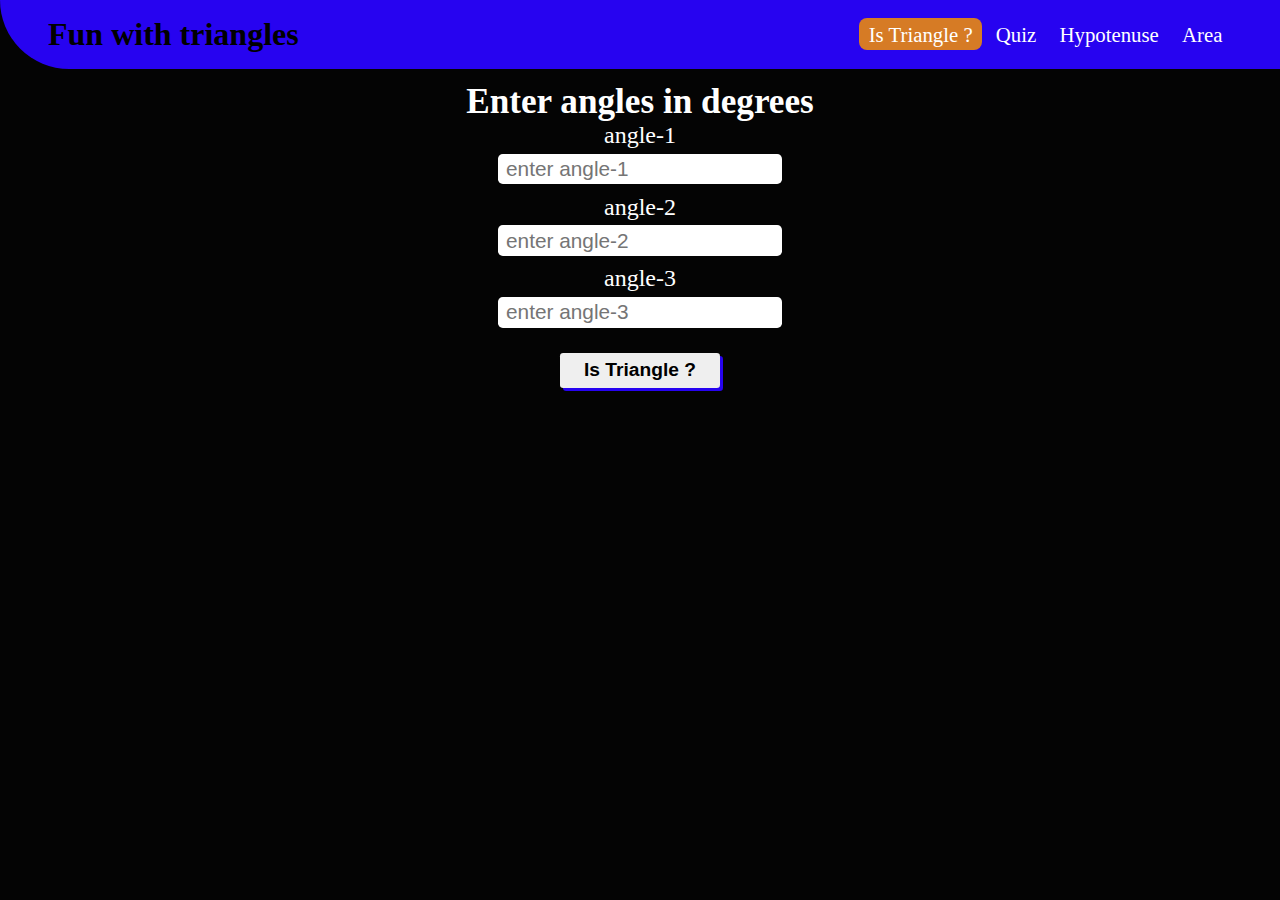
<file: index.html>
<!DOCTYPE html>
<html lang="en">
<head>
  <meta charset="UTF-8">
  <meta http-equiv="X-UA-Compatible" content="IE=edge">
  <meta name="viewport" content="width=device-width, initial-scale=1.0">
  <title>Is Triangle?</title>
  <script src="app.js" defer></script>
  <link rel="stylesheet" href="styles.css">

</head>
<body>

  <nav class="nav-bar">
    <h1><a href="../../index.html" class="nav-heading">Fun with triangles</a></h1>
    <div class="title-divider"></div>
    <div class="nav-links">
      <a class="link link-active" href="../../index.html">Is Triangle ?</a>
      <a href="./pages/quiz/quiz.html" class="link">Quiz</a>
      <a href="./pages/hypotenuse/hypotenuse.html" class="link">Hypotenuse</a>
      <a href="./pages/area/area.html" class="link">Area</a>
    </div>
  </nav>
  
  <main>

    <h1 class="heading">Enter angles in degrees</h1>
    <div class="divider"></div>

    <div class="input-container"> 
      <label for="angle1">angle-1</label>
      <input type="number" class="angle-input" id="angle1" placeholder="enter angle-1">
    </div>

    <div class="input-container"> 
      <label for="angle2">angle-2</label>
      <input type="number" class="angle-input" id="angle2" placeholder="enter angle-2">
    </div>

    <div class="input-container"> 
      <label for="angle3">angle-3</label>
    <input type="number" class="angle-input" id="angle3" placeholder="enter angle-3">
    </div>
  
    <button class="check-btn">Is Triangle ?</button>
    
    <div class="output-message"></div>

   
  </main>
</body>
</html>
</file>
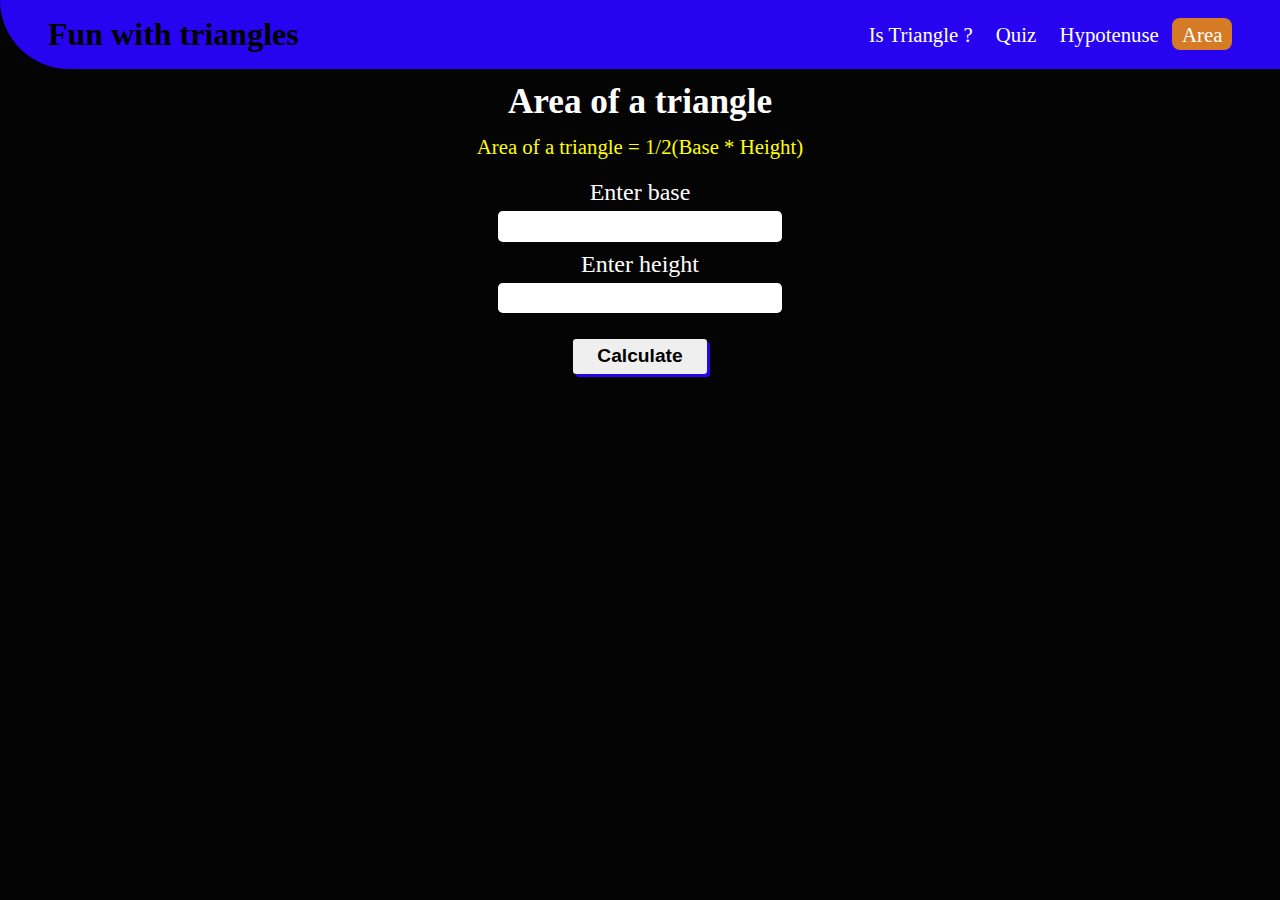
<file: pages/area/area.html>
<!DOCTYPE html>
<html lang="en">
<head>
  <meta charset="UTF-8">
  <meta http-equiv="X-UA-Compatible" content="IE=edge">
  <meta name="viewport" content="width=device-width, initial-scale=1.0">
  <title>Area</title>
  <script src="area.js" defer></script>
  <link rel="stylesheet" href="../../styles.css">

</head>
<body>

  

  <nav class="nav-bar">
    <h1><a href="../../index.html" class="nav-heading">Fun with triangles</a></h1>
    <div class="title-divider"></div>
    <div class="nav-links">
      <a class="link" href="../../index.html">Is Triangle ?</a>
      <a href="../quiz/quiz.html" class="link">Quiz</a>
      <a href="../hypotenuse/hypotenuse.html" class="link">Hypotenuse</a>
      <a href="../area/area.html" class="link link-active">Area</a>
    </div>
  </nav>

  <main> 
  <h1 class="heading">Area of a triangle</h1>
  <p class="formula">Area of a triangle = 1/2(Base * Height)</p>

  <div class="divider"></div>

  <div class="input-container base">

    <label for="base-value">Enter base</label>
    <input type="number" id="base-value">
  </div>
  <div class="input-container height">
    <label for="height-value">Enter height</label>
    <input type="number" id="height-value">
  </div>

  <p class="output"></p>

  <button class="calculate-btn">Calculate</button>
  
  <div class="divider"></div>
  
  <p id="output-message"></p>

  </main>

</body>
</html>
</file>
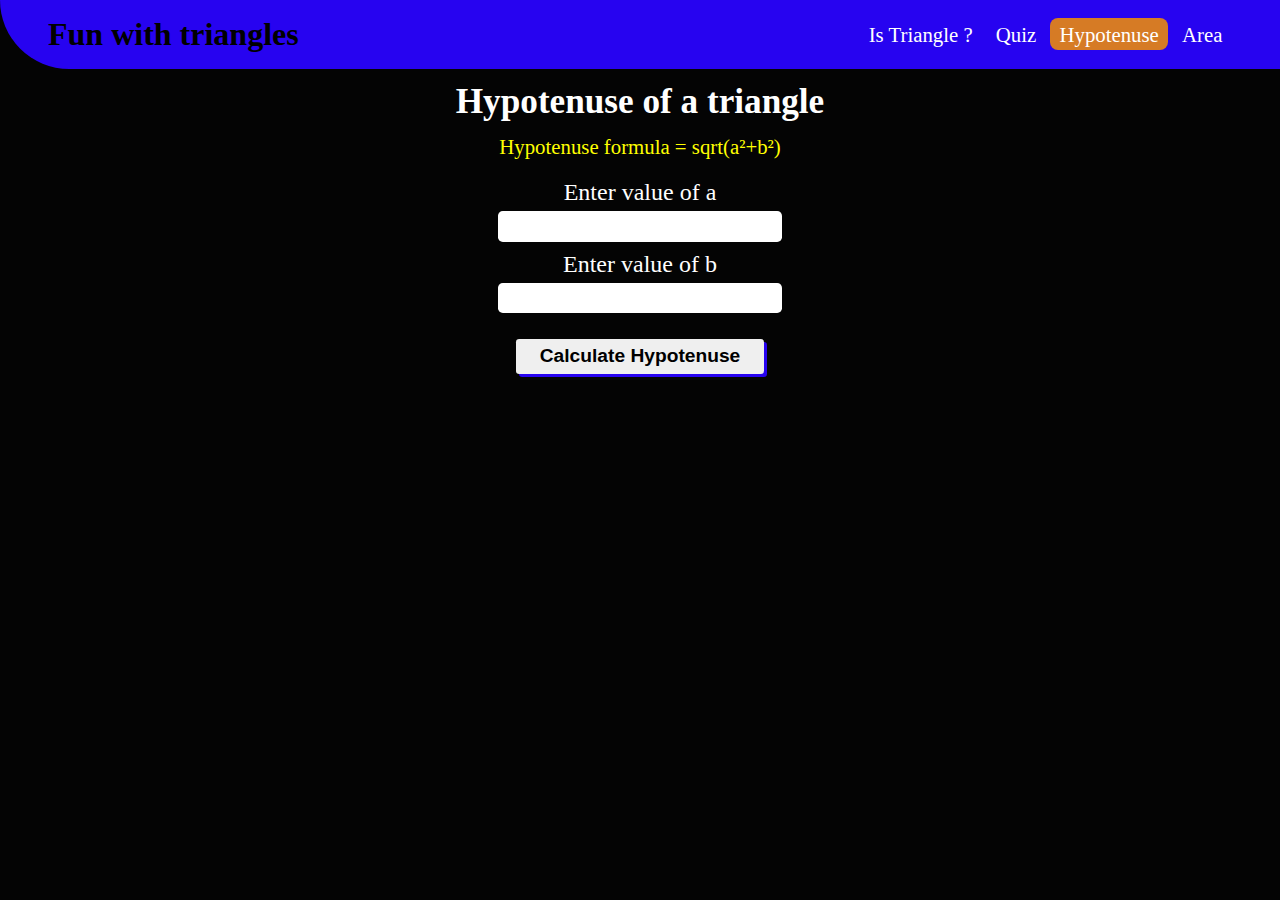
<file: pages/hypotenuse/hypotenuse.html>
<!DOCTYPE html>
<html lang="en">
<head>
  <meta charset="UTF-8">
  <meta http-equiv="X-UA-Compatible" content="IE=edge">
  <meta name="viewport" content="width=device-width, initial-scale=1.0">
  <title>Hypotenuse</title>
  <script src="hypotenuse.js" defer></script>
  <link rel="stylesheet" href="../../styles.css">
</head>
<body>

  <nav class="nav-bar">
    <h1><a href="../../index.html" class="nav-heading">Fun with triangles</a></h1>
    <div class="title-divider"></div>
    <div class="nav-links">
      <a class="link" href="../../index.html">Is Triangle ?</a>
      <a href="../quiz/quiz.html" class="link">Quiz</a>
      <a href="../hypotenuse/hypotenuse.html" class="link link-active">Hypotenuse</a>
      <a href="../area/area.html" class="link">Area</a>
    </div>
  </nav>

  <main>

    <h1 class="heading">Hypotenuse of a triangle</h1>
    <p class="formula">Hypotenuse formula = <span>sqrt(a²+b²)</span></p>
    <div class="divider"></div>

    <div class="input-container base-a">
      <label for="base-value-a">Enter value of <span>a</span> </label>
      <input type="number" id="base-value-a" >
    </div>

    <div class="input-container base-b">
      <label for="base-value-b">Enter value of <span>b</span></label>
      <input type="number" id="base-value-b">
    </div>

    <button class="calculate-btn">Calculate Hypotenuse</button>

    <div class="divider"></div>
    <div id="output-message"></div>

  </main>
</body>
</html>
</file>
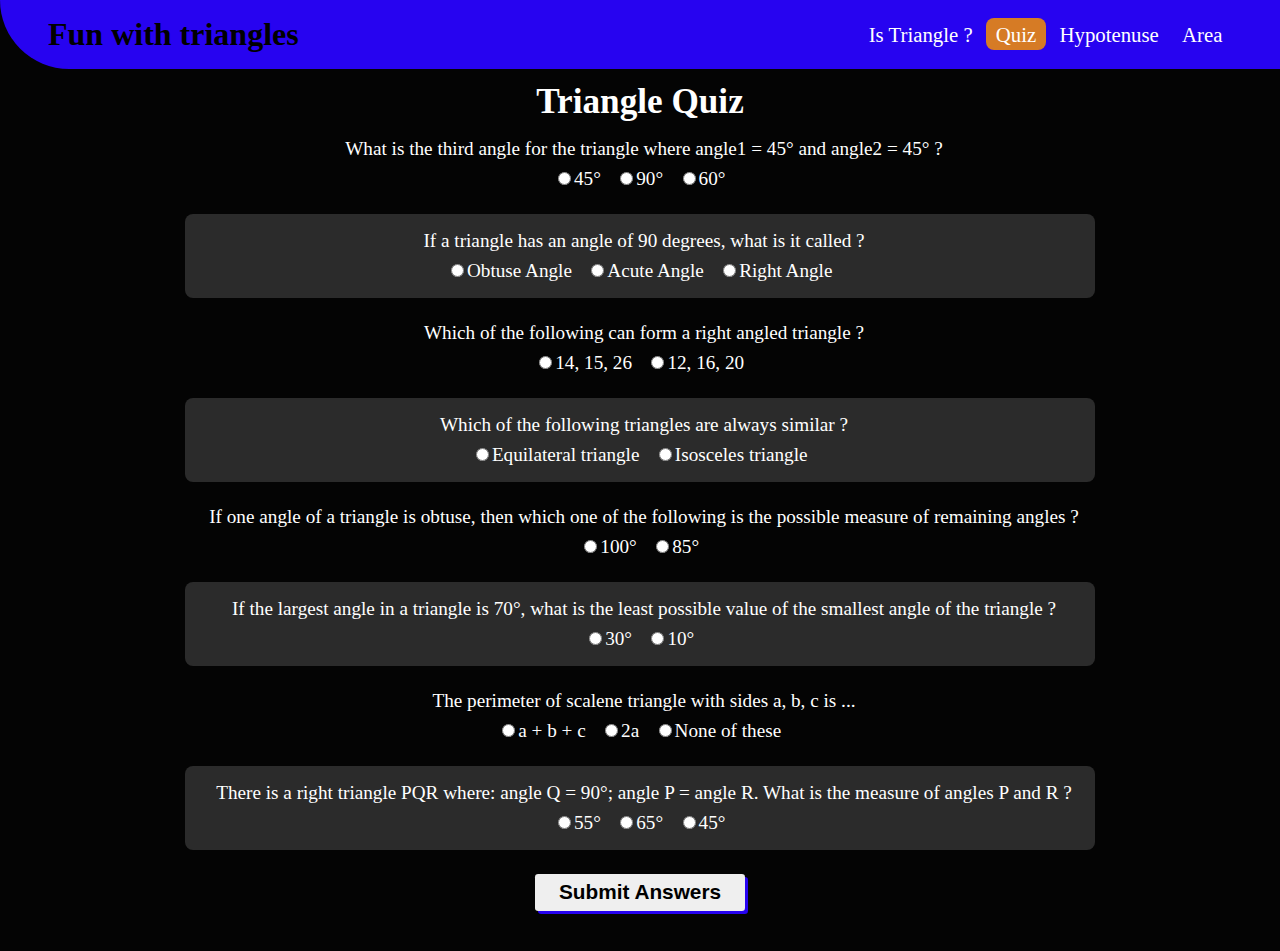
<file: pages/quiz/quiz.html>
<!DOCTYPE html>
<html lang="en">
<head>
  <meta charset="UTF-8">
  <meta http-equiv="X-UA-Compatible" content="IE=edge">
  <meta name="viewport" content="width=device-width, initial-scale=1.0">
  <title>Quiz</title>
  <script src="quiz.js" defer></script>
  <link rel="stylesheet" href="../../styles.css">

</head>
<body>

  <nav class="nav-bar">
    <h1><a href="../../index.html" class="nav-heading">Fun with triangles</a></h1>
    <div class="title-divider"></div>
    <div class="nav-links">
      <a class="link" href="../../index.html">Is Triangle ?</a>
      <a href="../quiz/quiz.html" class="link link-active">Quiz</a>
      <a href="../hypotenuse/hypotenuse.html" class="link">Hypotenuse</a>
      <a href="../area/area.html" class="link">Area</a>
    </div>
  </nav>


  <main>

  <h1 class="heading">Triangle Quiz</h1>
  <div class="divider"></div>
  <form class="quiz-form">
   
    <div class="question-container">
      <p class="question">What is the third angle for the triangle where angle1 = 45° and angle2 = 45° ?</p>
      <label><input type="radio" name="question-1" value="45°">45°</label>
      <label><input type="radio" name="question-1" value="90°">90°</label>
      <label><input type="radio" name="question-1" value="60°">60°</label>
  </div>

  <div class="question-container">
      <p class="question">If a triangle has an angle of 90 degrees, what is it called ?</p>
      <label><input type="radio" name="question-2" value="Obtuse Angle">Obtuse Angle</label>
      <label><input type="radio" name="question-2" value="Acute Angle">Acute Angle</label>
      <label><input type="radio" name="question-2" value="Right Angle">Right Angle</label>
  </div>

  <div class="question-container">
      <p class="question">Which of the following can form a right angled triangle ?</p>
      <label><input type="radio" name="question-3" value="14, 15, 26">14, 15, 26</label>
      <label><input type="radio" name="question-3" value="12, 16, 20">12, 16, 20</label>
  </div>

  <div class="question-container">
      <p class="question">Which of the following triangles are always similar ?</p>
      <label><input type="radio" name="question-4" value="Equilateral triangle">Equilateral triangle</label>
      <label><input type="radio" name="question-4" value="Isosceles triangle">Isosceles triangle</label>
  </div>

  <div class="question-container">
      <p class="question">If one angle of a triangle is obtuse, then which one of the following is the possible measure of remaining angles ?</p>
      <label><input type="radio" name="question-5" value="100°">100°</label>
      <label><input type="radio" name="question-5" value="85°">85°</label>
  </div>

  <div class="question-container">
      <p class="question">If the largest angle in a triangle is 70°, what is the least possible value of the smallest angle of the triangle ?</p>
      <label><input type="radio" name="question-6" value="30°">30°</label>
      <label><input type="radio" name="question-6" value="10°">10°</label>
  </div>

  <div class="question-container">
      <p class="question">The perimeter of scalene triangle with sides a, b, c is ...</p>
      <label><input type="radio" name="question-7" value="a + b + c">a + b + c</label>
      <label><input type="radio" name="question-7" value="2a">2a</label>
      <label><input type="radio" name="question-7" value="None of these">None of these</label>
  </div>

  <div class="question-container">
      <p class="question">There is a right triangle PQR where: angle Q = 90°; angle P = angle R. What is the measure of angles P and R ?</p>
      <label><input type="radio" name="question-8" value="55°">55°</label>
      <label><input type="radio" name="question-8" value="65°">65°</label>
      <label><input type="radio" name="question-8" value="45°">45°</label>
  </div>
  </form>

  <button id="submit-btn">Submit Answers</button>
  <p class="quiz-score"></p>
</main>
</body>
</html>
</file>
<file: styles.css>
/* @import url('https://fonts.googleapis.com/css2?family=Megrim&display=swap'); */
/* @import url('https://fonts.googleapis.com/css2?family=Poppins:wght@400;500;700&display=swap'); */

:root {
    --primary-color: #2703f0;
    --secondary-color: #d67b25;
    --off-white: #e6e6e6;
    --dark-gray: #2b2b2b;
}
body {
    background-color: rgb(4, 4, 4);
    color: white;
    margin: 0;
    padding: 0;
    /* font-family: 'Poppins', sans-serif; */
    display: flex; 
    flex-direction: column;
    height: 100vh;
    text-align: center;
}
h1,p {
    margin: 0;
    padding: 0;
}
a {
    color: white;
    text-decoration: none;
}

.nav-bar {
    display: flex;
    flex-direction: row;
    align-items: center;
    justify-content: space-between;
    border-bottom-left-radius: 12rem;
    /* border-bottom-left-radius: 2rem; */
    padding: 1rem 3rem;
    background-color: var(--primary-color);
}
.nav-heading {
    color: black;
    font-size: 2rem;
    margin: 0;
}
.nav-links {
    padding-left: 2rem;
}
.nav-links .link {
    font-size: 1.3rem;
    padding: 0.3rem 0.6rem;
}
.link-active {
    background-color: var(--secondary-color);
    border-radius: 0.5rem;
}

main {
    display: flex;
    justify-content: center;
    align-items: center;
    flex-direction: column;
}
.heading {
    margin: 0.8rem 0 0 0;
    font-size: 2.2rem;
}

.input-container {
    display: flex;
    flex-direction: column;
    justify-content: center;
    align-items: center;
}
.input-container label {
    font-size: 1.5rem;
    margin: 0 0 0.3rem 0;
}
.input-container input {
    font-size: 1.3rem;
    padding: 0.2rem 0.5rem;
    margin: 0 0 0.6rem 0;
    border: none;
    border-radius: 0.3rem;
    /* box-shadow: 2px 2px var(--primary-color) */
}

.check-btn, .calculate-btn {
    font-size: 1.2rem;
    border: none;
    border-radius: 0.2rem;
    padding: 0.4rem 1.5rem;
    font-weight: 600;
    margin: 1rem 0 0 0;
    box-shadow: 3px 3px var(--primary-color);
}
.check-btn:active, .calculate-btn:active {
    transform: translateY(2px);
    box-shadow: none;
}

/* .divider {
    width: 50%;
    padding: 1.5px;
    margin: 0 auto ;
    background-color: rgba(255, 255, 255, 0.183);
    border: none;
    margin: 0.8rem 0 0.5rem 0;
} */
.title-divider {
    display: none;
    width: 60%;
    margin: 0.2rem 0 0.5rem 0;
    padding: 1.5px;
    background-color: rgba(0, 0, 0, 0.562);
    border: none;
}

#output-message {
    font-size: 1.3rem;
    margin: 0 0 0.3rem 0;
}
.output-display {
    font-size: 1.3rem;
    margin: 0 0 0.3rem 0;
}
span {
    font-weight: 500;
}
.gif {
    width: 8rem;
    margin: 0 0 0.8rem 0;
}

.formula {
    font-size: 1.3rem;
    padding: 0.3rem 1rem;
    margin: 0.5rem 0 1rem 0;
    /* border: 0.2rem solid var(--secondary-color); */
    color: yellow;
}

footer {
    display: flex;
    justify-items: center;
    justify-content: center;
    background-color: var(--primary-color);
    padding: 0.2rem;
    gap: 1.5rem;
    margin-top: auto;
}

.social-icons {
    width: 1.5rem;
    margin-top: 0.3rem;
}

/* quiz-form */
.quiz-form {
    display: flex;
    flex-direction: column;
    gap: 0.5rem;
    font-size: 1.2rem;
}
.question-container {
    padding: 1rem 1rem 1rem 1.5rem;
    border-radius: 0.5rem;
}
.question-container:nth-child(even) {
    background-color: var(--dark-gray);
}
.question {
    margin: 0 0 0.5rem 0;
}
.question-container label {
    margin: 0 0.6rem 0 0;
}

#submit-btn {
    font-size: 1.3rem;
    border: none;
    border-radius: 0.2rem;
    padding: 0.4rem 1.5rem;
    font-weight: 600;
    margin: 1.5rem 0;
    box-shadow: 3px 3px var(--primary-color);
}
#submit-btn:active {
    transform: translateY(2px);
    box-shadow: none;
}

.quiz-score {
    font-size: 1.3rem;
    margin: 0 0 1rem 0;
}


@media (max-width:960px) {
    .nav-bar {
        padding: 1rem;
    }
}

@media (max-width:890px) {
    .nav-bar {
        padding: 0.5rem;
        flex-direction: column;
    }
    .nav-bar h1 {
        text-align: center;
    }
    .nav-links {
        padding: 0;
        display: flex;
        align-items: center;
        gap: 1.7rem;
    }
    .title-divider {
        display: block;
    }
}

@media (max-width:663px) {
    .heading {
        font-size: 1.8rem;
    }
    .nav-links {
        gap: 0.5rem;
    }
    .nav-links .link {
        font-size: 1.1rem;
    }
    .heading {
        margin-top: 0.5rem;
        font-size: 1.6rem;
    }
    .input-container label {
        font-size: 1.3rem;
    }
    .input-container input {
        font-size: 1.1rem;
    }
    .check-btn, .calculate-btn {
        font-size: 1.1rem;
    }
    #output-message {
        font-size: 1.2rem;
    }
    .formula {
        font-size: 1.2rem;
        padding: 0.2rem 1rem;
        margin: 0.5rem;
    }
}

@media (max-width:500px) {
    .nav-links {
        display: grid;
        grid-template-columns: repeat(2, 1fr);
        gap: 0.2rem;
        text-align: center;
        justify-items: center;
        align-items: center;
    }
    .nav-links .link {
        padding: 0.2rem 0.5rem;
    }
    .link-active {
        width: 90%;
        height: 90%;
    }
}

@media (max-width:429px) {
    .formula {
        font-size: 1rem;
        padding: 0.2rem 0.5rem;
        margin: 0.3rem;
    }
}
</file>
